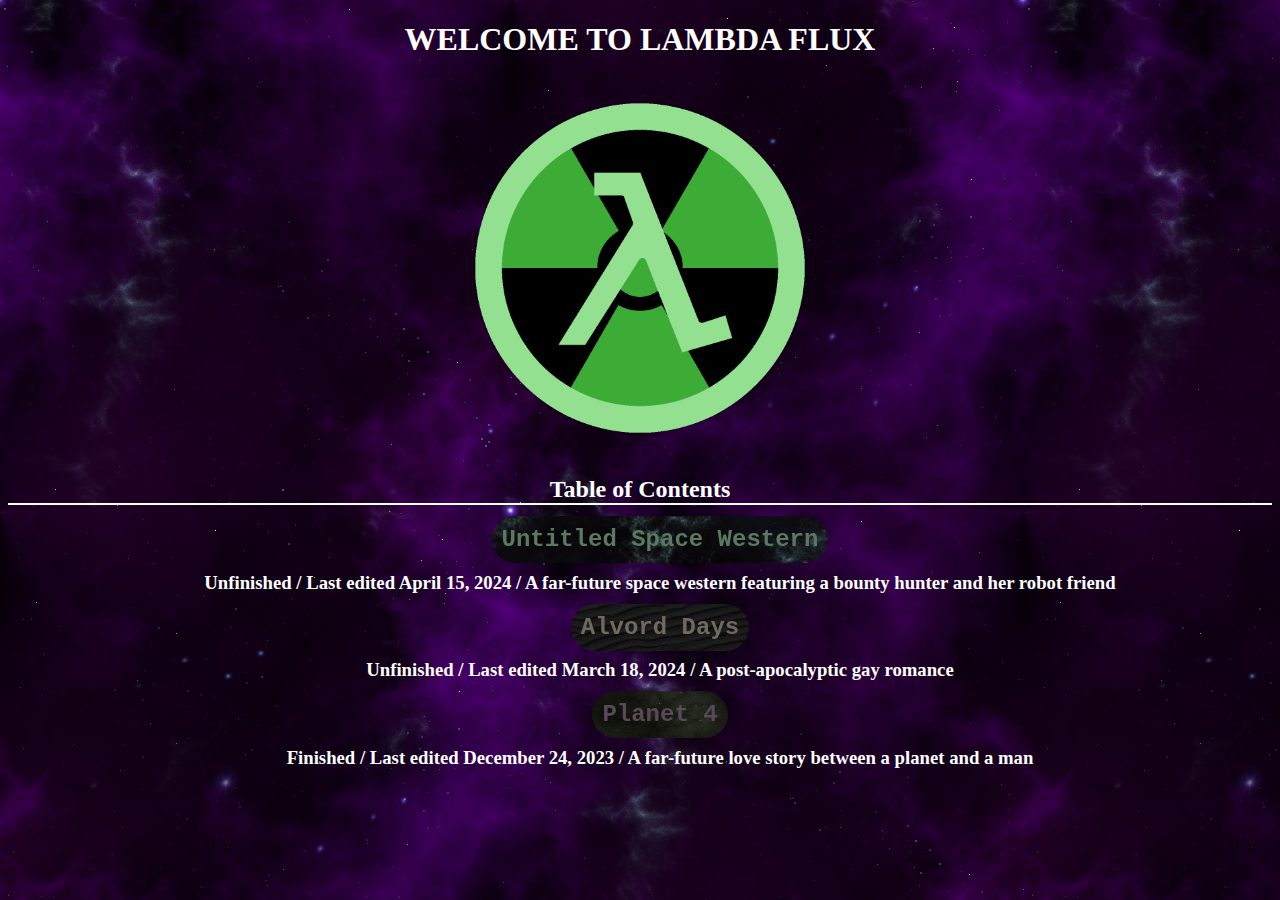
<file: index.html>
<!DOCTYPE html>
<html>
<!-- <ul> unordered list <ol> ordered (numbered) list with <li> inside other elements with list element within-->
<!-- <table> everything within <tr> identifies as table row <td> contains data <th> table column-->
<!-- td elements line up with tr elements-->
<!-- links are added with <a href="(insert link)"> is destination. display for link will be text below with ending tag-->
<!-- <img src="file name">-->
<head>
<link rel="stylesheet" type="text/css" href="mainpage.css">
</head>
<title>Lambda Flux</title>
<body>
<h1>WELCOME TO LAMBDA FLUX</h1>
<div class="flex">
<!--	<div><h2 class=grow><a href='https://www.youtube.com/@egg__boy'><img class=youtube src="youtube.png"></a></h2></div>-->	
	<div class=imgbox><p><img class=lambda src="lambda.png"></p></div>
<!--	<div><h2 class=grow><a href='https://www.instagram.com/henryisegg/'><img class=instagram src="instagram.png"></a></h2></div>-->
</div>
<h2 class="contents"> Table of Contents </h2>
<ul>
<h2 class=grow><a class=spacewestern href='untitledwestern.html'>Untitled Space Western</a></h2></li>
<h3> Unfinished / Last edited April 15, 2024 / A far-future space western featuring a bounty hunter and her robot friend</h3>
<h2 class=grow><a class=alvorddays href="alvorddays.html"> Alvord Days</a></h2></li>
<h3> Unfinished / Last edited March 18, 2024 / A post-apocalyptic gay romance</h3>
<h2 class=grow><a class=planet4 href="planet4.html"> Planet 4</a></h2></li>
<h3> Finished / Last edited December 24, 2023 / A far-future love story between a planet and a man</h3>
</ul>
</body>
</html>
</file>
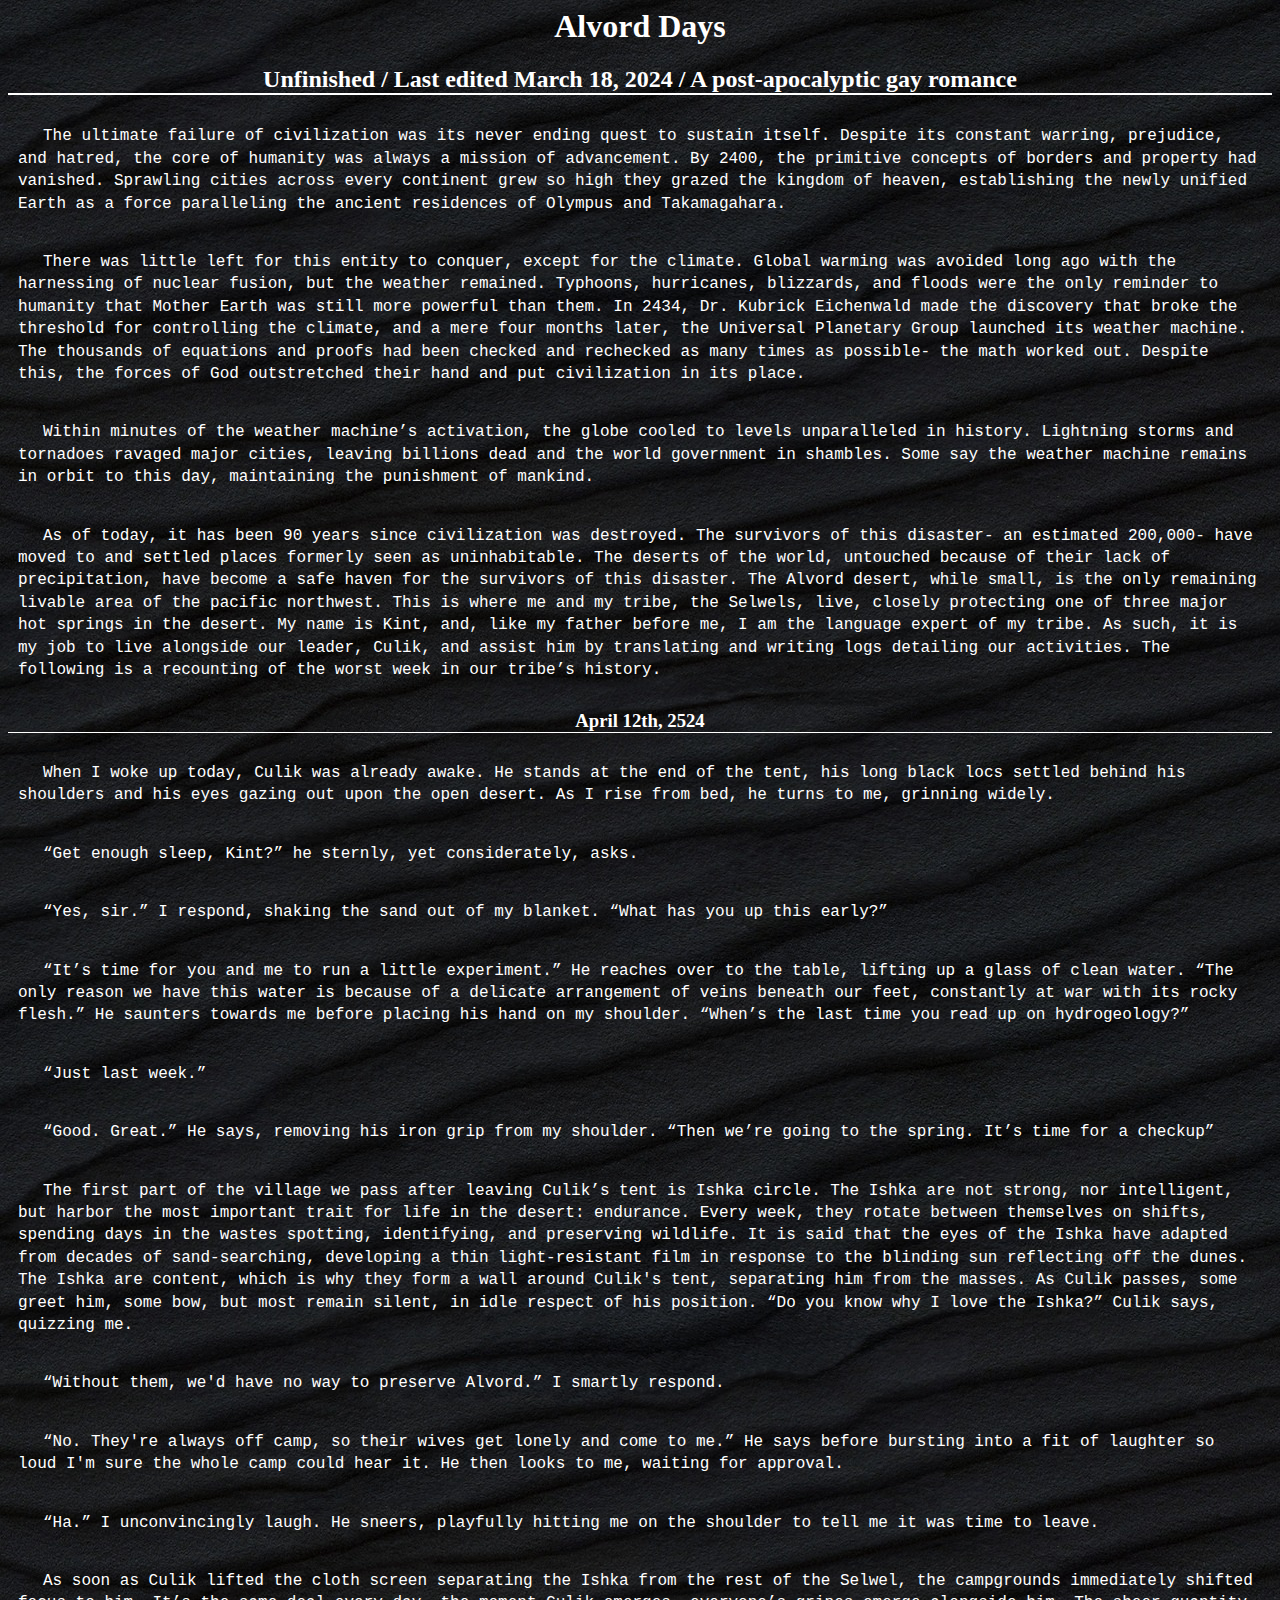
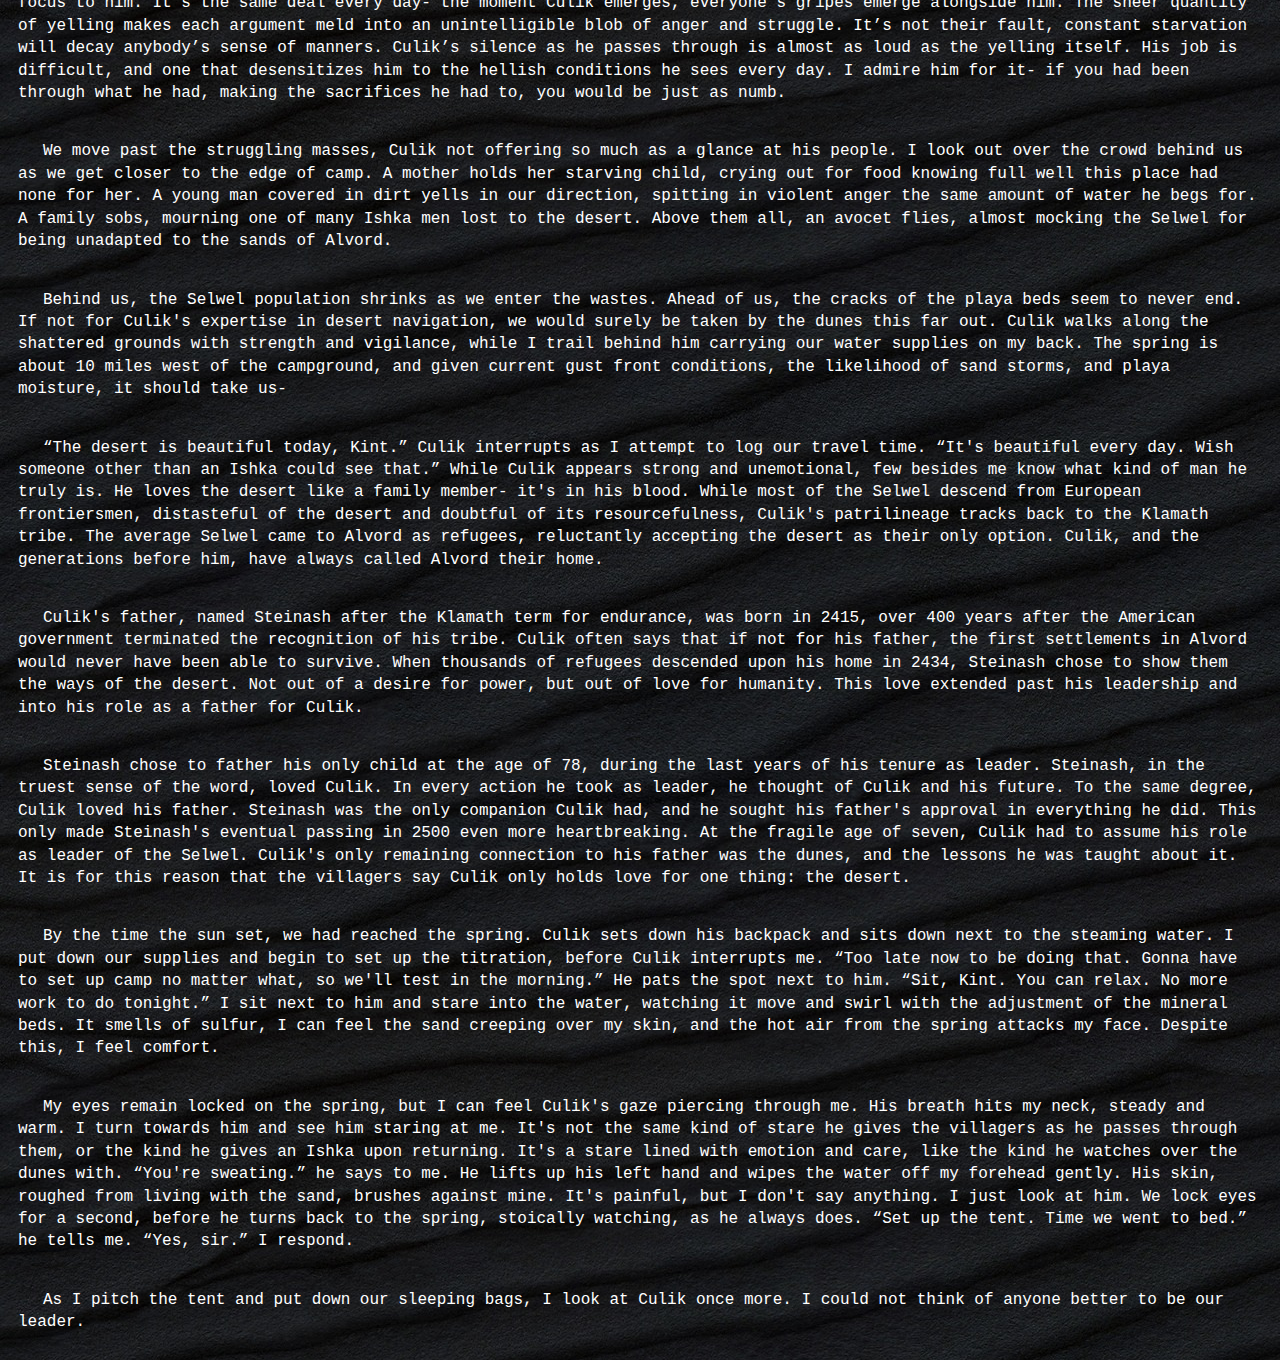
<file: alvorddays.html>
<title> Alvord Days </title>
<head>
<link rel="stylesheet" type="text/css" href="textpage.css">
</head>
<body background="sand.jpg">
<h1><a name="AlvordDays"> Alvord Days</a></h1>
<h2> Unfinished / Last edited March 18, 2024 / A post-apocalyptic gay romance</h2>
<p> The ultimate failure of civilization was its never ending quest to sustain itself. Despite its constant warring, prejudice, and hatred, the core of humanity was always a mission of advancement. By 2400, the primitive concepts of borders and property had vanished. Sprawling cities across every continent grew so high they grazed the kingdom of heaven, establishing the newly unified Earth as a force paralleling the ancient residences of Olympus and Takamagahara. 
<p> There was little left for this entity to conquer, except for the climate. Global warming was avoided long ago with the harnessing of nuclear fusion, but the weather remained. Typhoons, hurricanes, blizzards, and floods were the only reminder to humanity that Mother Earth was still more powerful than them. In 2434, Dr. Kubrick Eichenwald made the discovery that broke the threshold for controlling the climate, and a mere four months later, the Universal Planetary Group launched its weather machine. The thousands of equations and proofs had been checked and rechecked as many times as possible- the math worked out. Despite this, the forces of God outstretched their hand and put civilization in its place.
<p> Within minutes of the weather machine’s activation, the globe cooled to levels unparalleled in history. Lightning storms and tornadoes ravaged major cities, leaving billions dead and the world government in shambles. Some say the weather machine remains in orbit to this day, maintaining the punishment of mankind. 
<p> As of today, it has been 90 years since civilization was destroyed. The survivors of this disaster- an estimated 200,000- have moved to and settled places formerly seen as uninhabitable. The deserts of the world, untouched because of their lack of precipitation, have become a safe haven for the survivors of this disaster. The Alvord desert, while small, is the only remaining livable area of the pacific northwest. This is where me and my tribe, the Selwels, live, closely protecting one of three major hot springs in the desert. My name is Kint, and, like my father before me, I am the language expert of my tribe. As such, it is my job to live alongside our leader, Culik, and assist him by translating and writing logs detailing our activities. The following is a recounting of the worst week in our tribe’s history.
<h3><a name="Day1">April 12th, 2524</h3>
<p> When I woke up today, Culik was already awake. He stands at the end of the tent, his long black locs settled behind his shoulders and his eyes gazing out upon the open desert. As I rise from bed, he turns to me, grinning widely.
<p> “Get enough sleep, Kint?” he sternly, yet considerately, asks.
<p> “Yes, sir.” I respond, shaking the sand out of my blanket. “What has you up this early?”
<p> “It’s time for you and me to run a little experiment.” He reaches over to the table, lifting up a glass of clean water. “The only reason we have this water is because of a delicate arrangement of veins beneath our feet, constantly at war with its rocky flesh.” He saunters towards me before placing his hand on my shoulder. “When’s the last time you read up on hydrogeology?”
<p> “Just last week.”
<p> “Good. Great.” He says, removing his iron grip from my shoulder. “Then we’re going to the spring. It’s time for a checkup”
<p> The first part of the village we pass after leaving Culik’s tent is Ishka circle. The Ishka are not strong, nor intelligent, but harbor the most important trait for life in the desert: endurance. Every week, they rotate between themselves on shifts, spending days in the wastes spotting, identifying, and preserving wildlife. It is said that the eyes of the Ishka have adapted from decades of sand-searching, developing a thin light-resistant film in response to the blinding sun reflecting off the dunes. The Ishka are content, which is why they form a wall around Culik's tent, separating him from the masses. As Culik passes, some greet him, some bow, but most remain silent, in idle respect of his position. “Do you know why I love the Ishka?” Culik says, quizzing me.
<p> “Without them, we'd have no way to preserve Alvord.” I smartly respond.
<p> “No. They're always off camp, so their wives get lonely and come to me.” He says before bursting into a fit of laughter so loud I'm sure the whole camp could hear it. He then looks to me, waiting for approval. 
<p> “Ha.” I unconvincingly laugh. He sneers, playfully hitting me on the shoulder to tell me it was time to leave. 
<p> As soon as Culik lifted the cloth screen separating the Ishka from the rest of the Selwel, the campgrounds immediately shifted focus to him. It’s the same deal every day- the moment Culik emerges, everyone’s gripes emerge alongside him. The sheer quantity of yelling makes each argument meld into an unintelligible blob of anger and struggle. It’s not their fault, constant starvation will decay anybody’s sense of manners. Culik’s silence as he passes through is almost as loud as the yelling itself. His job is difficult, and one that desensitizes him to the hellish conditions he sees every day. I admire him for it- if you had been through what he had, making the sacrifices he had to, you would be just as numb.
<p> We move past the struggling masses, Culik not offering so much as a glance at his people. I look out over the crowd behind us as we get closer to the edge of camp. A mother holds her starving child, crying out for food knowing full well this place had none for her. A young man covered in dirt yells in our direction, spitting in violent anger the same amount of water he begs for. A family sobs, mourning one of many Ishka men lost to the desert. Above them all, an avocet flies, almost mocking the Selwel for being unadapted to the sands of Alvord. 
<p> Behind us, the Selwel population shrinks as we enter the wastes. Ahead of us, the cracks of the playa beds seem to never end. If not for Culik's expertise in desert navigation, we would surely be taken by the dunes this far out. Culik walks along the shattered grounds with strength and vigilance, while I trail behind him carrying our water supplies on my back. The spring is about 10 miles west of the campground, and given current gust front conditions, the likelihood of sand storms, and playa moisture, it should take us-
<p> “The desert is beautiful today, Kint.” Culik interrupts as I attempt to log our travel time. “It's beautiful every day. Wish someone other than an Ishka could see that.” While Culik appears strong and unemotional, few besides me know what kind of man he truly is. He loves the desert like a family member- it's in his blood. While most of the Selwel descend from European frontiersmen, distasteful of the desert and doubtful of its resourcefulness, Culik's patrilineage tracks back to the Klamath tribe. The average Selwel came to Alvord as refugees, reluctantly accepting the desert as their only option. Culik, and the generations before him, have always called Alvord their home. 
<p> Culik's father, named Steinash after the Klamath term for endurance, was born in 2415, over 400 years after the American government terminated the recognition of his tribe. Culik often says that if not for his father, the first settlements in Alvord would never have been able to survive. When thousands of refugees descended upon his home in 2434, Steinash chose to show them the ways of the desert. Not out of a desire for power, but out of love for humanity. This love extended past his leadership and into his role as a father for Culik. 
<p> Steinash chose to father his only child at the age of 78, during the last years of his tenure as leader. Steinash, in the truest sense of the word, loved Culik. In every action he took as leader, he thought of Culik and his future. To the same degree, Culik loved his father. Steinash was the only companion Culik had, and he sought his father's approval in everything he did. This only made Steinash's eventual passing in 2500 even more heartbreaking. At the fragile age of seven, Culik had to assume his role as leader of the Selwel. Culik's only remaining connection to his father was the dunes, and the lessons he was taught about it. It is for this reason that the villagers say Culik only holds love for one thing: the desert. 
<p> By the time the sun set, we had reached the spring. Culik sets down his backpack and sits down next to the steaming water. I put down our supplies and begin to set up the titration, before Culik interrupts me. “Too late now to be doing that. Gonna have to set up camp no matter what, so we'll test in the morning.” He pats the spot next to him. “Sit, Kint. You can relax. No more work to do tonight.” I sit next to him and stare into the water, watching it move and swirl with the adjustment of the mineral beds. It smells of sulfur, I can feel the sand creeping over my skin, and the hot air from the spring attacks my face. Despite this, I feel comfort. 
<p> My eyes remain locked on the spring, but I can feel Culik's gaze piercing through me. His breath hits my neck, steady and warm. I turn towards him and see him staring at me. It's not the same kind of stare he gives the villagers as he passes through them, or the kind he gives an Ishka upon returning. It's a stare lined with emotion and care, like the kind he watches over the dunes with. “You're sweating.” he says to me. He lifts up his left hand and wipes the water off my forehead gently. His skin, roughed from living with the sand, brushes against mine. It's painful, but I don't say anything. I just look at him. We lock eyes for a second, before he turns back to the spring, stoically watching, as he always does. “Set up the tent. Time we went to bed.” he tells me. “Yes, sir.” I respond.
<p> As I pitch the tent and put down our sleeping bags, I look at Culik once more. I could not think of anyone better to be our leader.
</file>
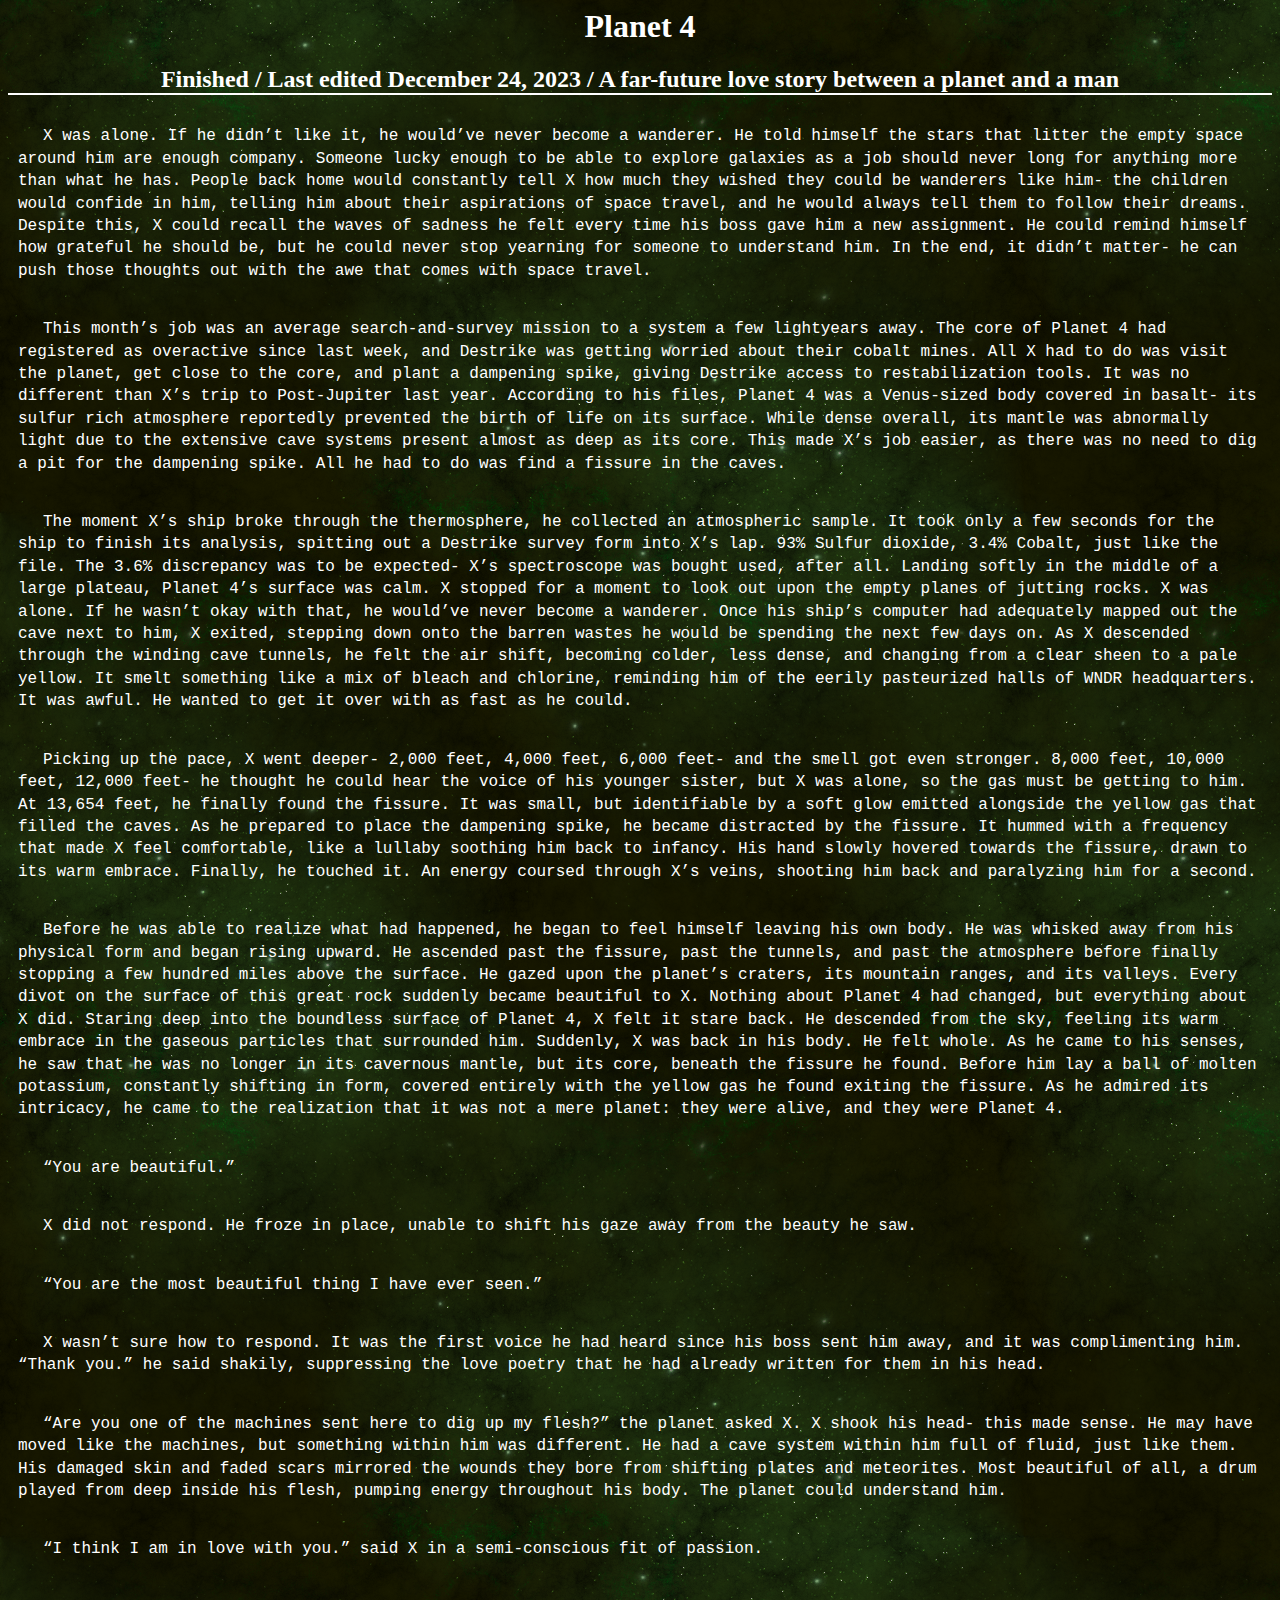
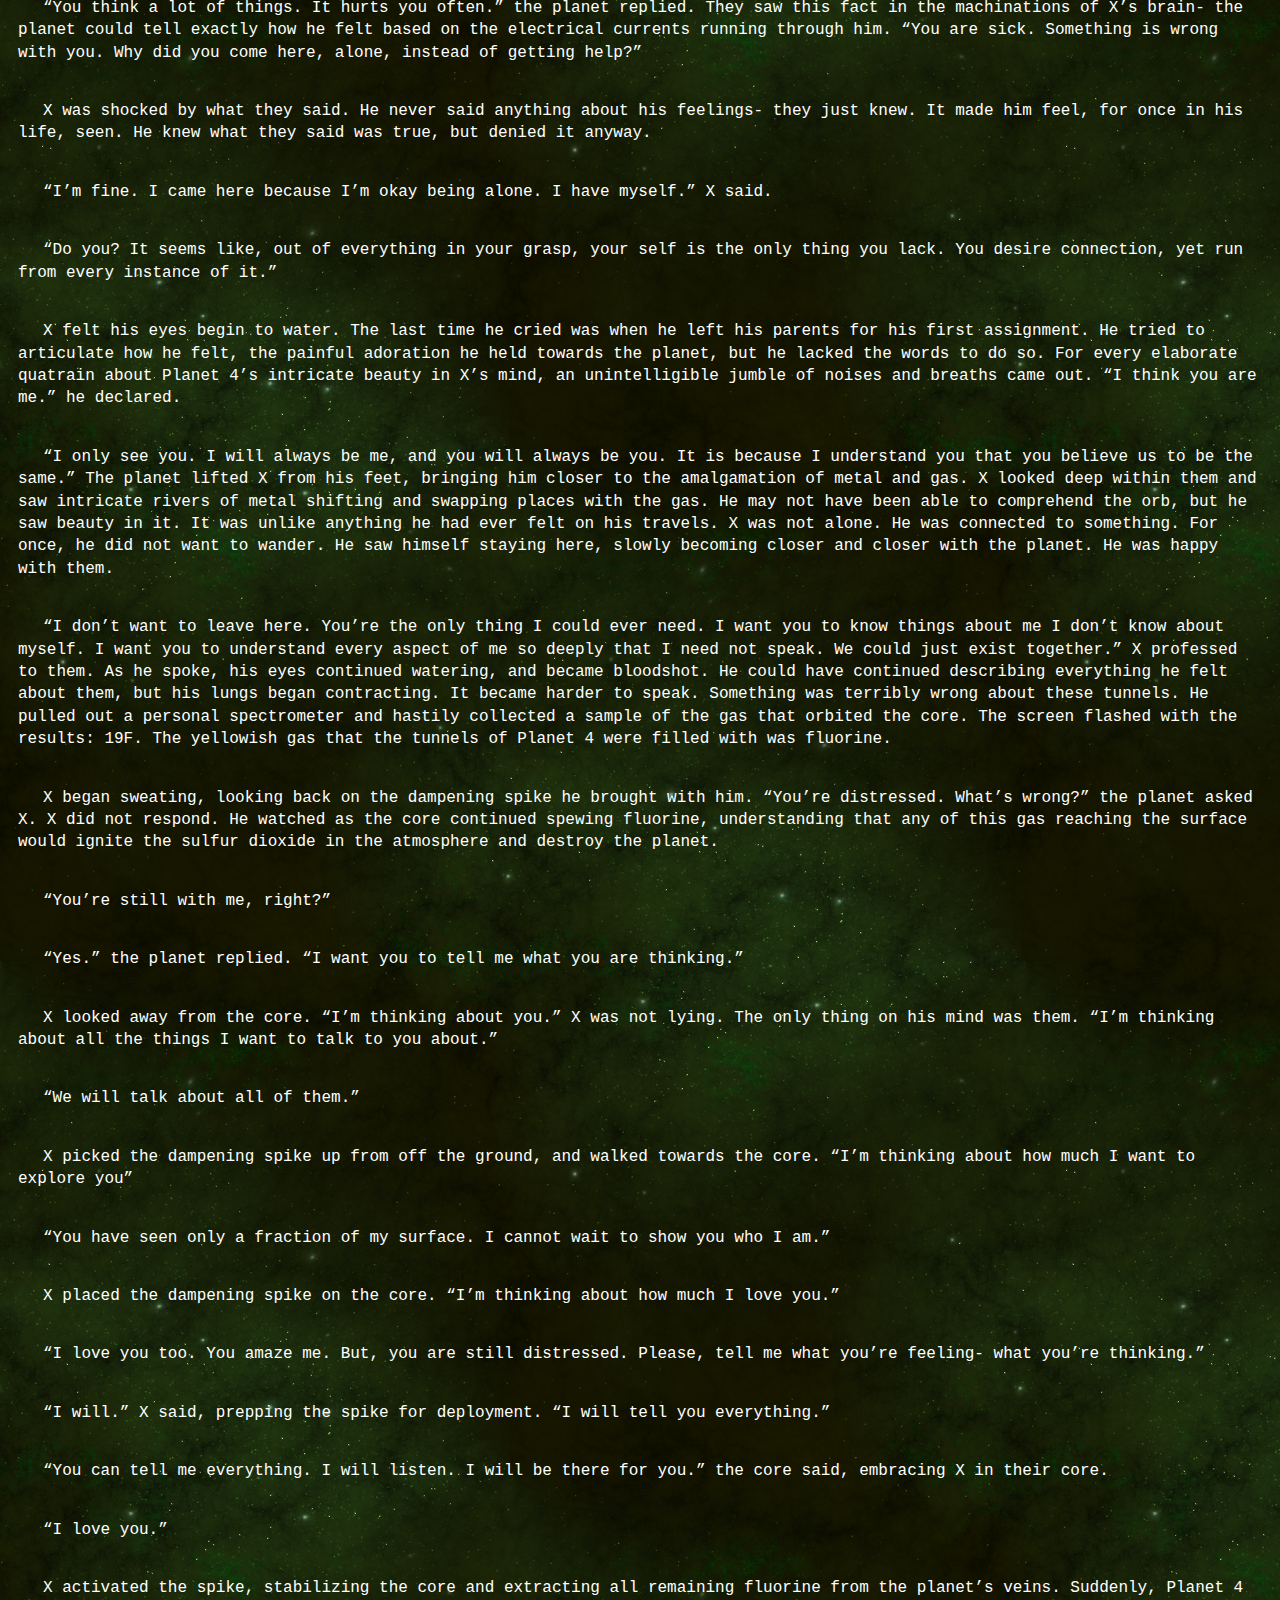
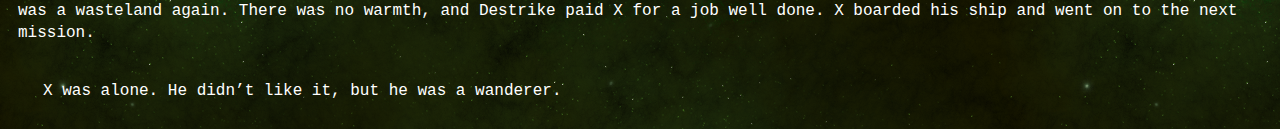
<file: planet4.html>
<title> Planet 4 </title>
<head>
<link rel="stylesheet" type="text/css" href="textpage.css">
</head>
<body background="planet4.png">
<h1><a name="Planet4"> Planet 4</a></h1>
<h2> Finished / Last edited December 24, 2023 / A far-future love story between a planet and a man</h2>
<p> X was alone. If he didn’t like it, he would’ve never become a wanderer. He told himself the stars that litter the empty space around him are enough company. Someone lucky enough to be able to explore galaxies as a job should never long for anything more than what he has. People back home would constantly tell X how much they wished they could be wanderers like him- the children would confide in him, telling him about their aspirations of space travel, and he would always tell them to follow their dreams. Despite this, X could recall the waves of sadness he felt every time his boss gave him a new assignment. He could remind himself how grateful he should be, but he could never stop yearning for someone to understand him. In the end, it didn’t matter- he can push those thoughts out with the awe that comes with space travel. 
<p> This month’s job was an average search-and-survey mission to a system a few lightyears away. The core of Planet 4 had registered as overactive since last week, and Destrike was getting worried about their cobalt mines. All X had to do was visit the planet, get close to the core, and plant a dampening spike, giving Destrike access to restabilization tools. It was no different than X’s trip to Post-Jupiter last year. According to his files, Planet 4 was a Venus-sized body covered in basalt- its sulfur rich atmosphere reportedly prevented the birth of life on its surface. While dense overall, its mantle was abnormally light due to the extensive cave systems present almost as deep as its core. This made X’s job easier, as there was no need to dig a pit for the dampening spike. All he had to do was find a fissure in the caves. 
<p> The moment X’s ship broke through the thermosphere, he collected an atmospheric sample. It took only a few seconds for the ship to finish its analysis, spitting out a Destrike survey form into X’s lap. 93% Sulfur dioxide, 3.4% Cobalt, just like the file. The 3.6% discrepancy was to be expected- X’s spectroscope was bought used, after all. Landing softly in the middle of a large plateau, Planet 4’s surface was calm. X stopped for a moment to look out upon the empty planes of jutting rocks. X was alone. If he wasn’t okay with that, he would’ve never become a wanderer. Once his ship’s computer had adequately mapped out the cave next to him, X exited, stepping down onto the barren wastes he would be spending the next few days on. As X descended through the winding cave tunnels, he felt the air shift, becoming colder, less dense, and changing from a clear sheen to a pale yellow. It smelt something like a mix of bleach and chlorine, reminding him of the eerily pasteurized halls of WNDR headquarters. It was awful. He wanted to get it over with as fast as he could. 
<p> Picking up the pace, X went deeper- 2,000 feet, 4,000 feet, 6,000 feet- and the smell got even stronger. 8,000 feet, 10,000 feet, 12,000 feet- he thought he could hear the voice of his younger sister, but X was alone, so the gas must be getting to him. At 13,654 feet, he finally found the fissure. It was small, but identifiable by a soft glow emitted alongside the yellow gas that filled the caves. As he prepared to place the dampening spike, he became distracted by the fissure. It hummed with a frequency that made X feel comfortable, like a lullaby soothing him back to infancy. His hand slowly hovered towards the fissure, drawn to its warm embrace. Finally, he touched it. An energy coursed through X’s veins, shooting him back and paralyzing him for a second.
<p> Before he was able to realize what had happened, he began to feel himself leaving his own body. He was whisked away from his physical form and began rising upward. He ascended past the fissure, past the tunnels, and past the atmosphere before finally stopping a few hundred miles above the surface. He gazed upon the planet’s craters, its mountain ranges, and its valleys. Every divot on the surface of this great rock suddenly became beautiful to X. Nothing about Planet 4 had changed, but everything about X did. Staring deep into the boundless surface of Planet 4, X felt it stare back. He descended from the sky, feeling its warm embrace in the gaseous particles that surrounded him. Suddenly, X was back in his body. He felt whole. As he came to his senses, he saw that he was no longer in its cavernous mantle, but its core, beneath the fissure he found. Before him lay a ball of molten potassium, constantly shifting in form, covered entirely with the yellow gas he found exiting the fissure. As he admired its intricacy, he came to the realization that it was not a mere planet: they were alive, and they were Planet 4. 
<p> “You are beautiful.”
<p> X did not respond. He froze in place, unable to shift his gaze away from the beauty he saw.
<p> “You are the most beautiful thing I have ever seen.”
<p> X wasn’t sure how to respond. It was the first voice he had heard since his boss sent him away, and it was complimenting him. “Thank you.” he said shakily, suppressing the love poetry that he had already written for them in his head. 
<p> “Are you one of the machines sent here to dig up my flesh?” the planet asked X. X shook his head- this made sense. He may have moved like the machines, but something within him was different. He had a cave system within him full of fluid, just like them. His damaged skin and faded scars mirrored the wounds they bore from shifting plates and meteorites. Most beautiful of all, a drum played from deep inside his flesh, pumping energy throughout his body. The planet could understand him.
<p> “I think I am in love with you.” said X in a semi-conscious fit of passion. 
<p> “You think a lot of things. It hurts you often.” the planet replied. They saw this fact in the machinations of X’s brain- the planet could tell exactly how he felt based on the electrical currents running through him. “You are sick. Something is wrong with you. Why did you come here, alone, instead of getting help?”
<p> X was shocked by what they said. He never said anything about his feelings- they just knew. It made him feel, for once in his life, seen. He knew what they said was true, but denied it anyway. 
<p> “I’m fine. I came here because I’m okay being alone. I have myself.” X said.
<p> “Do you? It seems like, out of everything in your grasp, your self is the only thing you lack. You desire connection, yet run from every instance of it.”
<p> X felt his eyes begin to water. The last time he cried was when he left his parents for his first assignment. He tried to articulate how he felt, the painful adoration he held towards the planet, but he lacked the words to do so. For every elaborate quatrain about Planet 4’s intricate beauty in X’s mind, an unintelligible jumble of noises and breaths came out. “I think you are me.” he declared.
<p> “I only see you. I will always be me, and you will always be you. It is because I understand you that you believe us to be the same.” The planet lifted X from his feet, bringing him closer to the amalgamation of metal and gas. X looked deep within them and saw intricate rivers of metal shifting and swapping places with the gas. He may not have been able to comprehend the orb, but he saw beauty in it. It was unlike anything he had ever felt on his travels. X was not alone. He was connected to something. For once, he did not want to wander. He saw himself staying here, slowly becoming closer and closer with the planet. He was happy with them. 
<p> “I don’t want to leave here. You’re the only thing I could ever need. I want you to know things about me I don’t know about myself. I want you to understand every aspect of me so deeply that I need not speak. We could just exist together.” X professed to them. As he spoke, his eyes continued watering, and became bloodshot. He could have continued describing everything he felt about them, but his lungs began contracting. It became harder to speak. Something was terribly wrong about these tunnels. He pulled out a personal spectrometer and hastily collected a sample of the gas that orbited the core. The screen flashed with the results: 19F. The yellowish gas that the tunnels of Planet 4 were filled with was fluorine.
<p> X began sweating, looking back on the dampening spike he brought with him. “You’re distressed. What’s wrong?” the planet asked X. X did not respond. He watched as the core continued spewing fluorine, understanding that any of this gas reaching the surface would ignite the sulfur dioxide in the atmosphere and destroy the planet. 
<p> “You’re still with me, right?”
<p> “Yes.” the planet replied. “I want you to tell me what you are thinking.”
<p> X looked away from the core. “I’m thinking about you.” X was not lying. The only thing on his mind was them. “I’m thinking about all the things I want to talk to you about.”
<p> “We will talk about all of them.”
<p> X picked the dampening spike up from off the ground, and walked towards the core. “I’m thinking about how much I want to explore you”
<p> “You have seen only a fraction of my surface. I cannot wait to show you who I am.”
<p> X placed the dampening spike on the core. “I’m thinking about how much I love you.”
<p> “I love you too. You amaze me. But, you are still distressed. Please, tell me what you’re feeling- what you’re thinking.”
<p> “I will.” X said, prepping the spike for deployment. “I will tell you everything.”
<p> “You can tell me everything. I will listen. I will be there for you.” the core said, embracing X in their core. 
<p> “I love you.”
<p> X activated the spike, stabilizing the core and extracting all remaining fluorine from the planet’s veins. Suddenly, Planet 4 was a wasteland again. There was no warmth, and Destrike paid X for a job well done. X boarded his ship and went on to the next mission.
<p> X was alone. He didn’t like it, but he was a wanderer. </p>
</file>
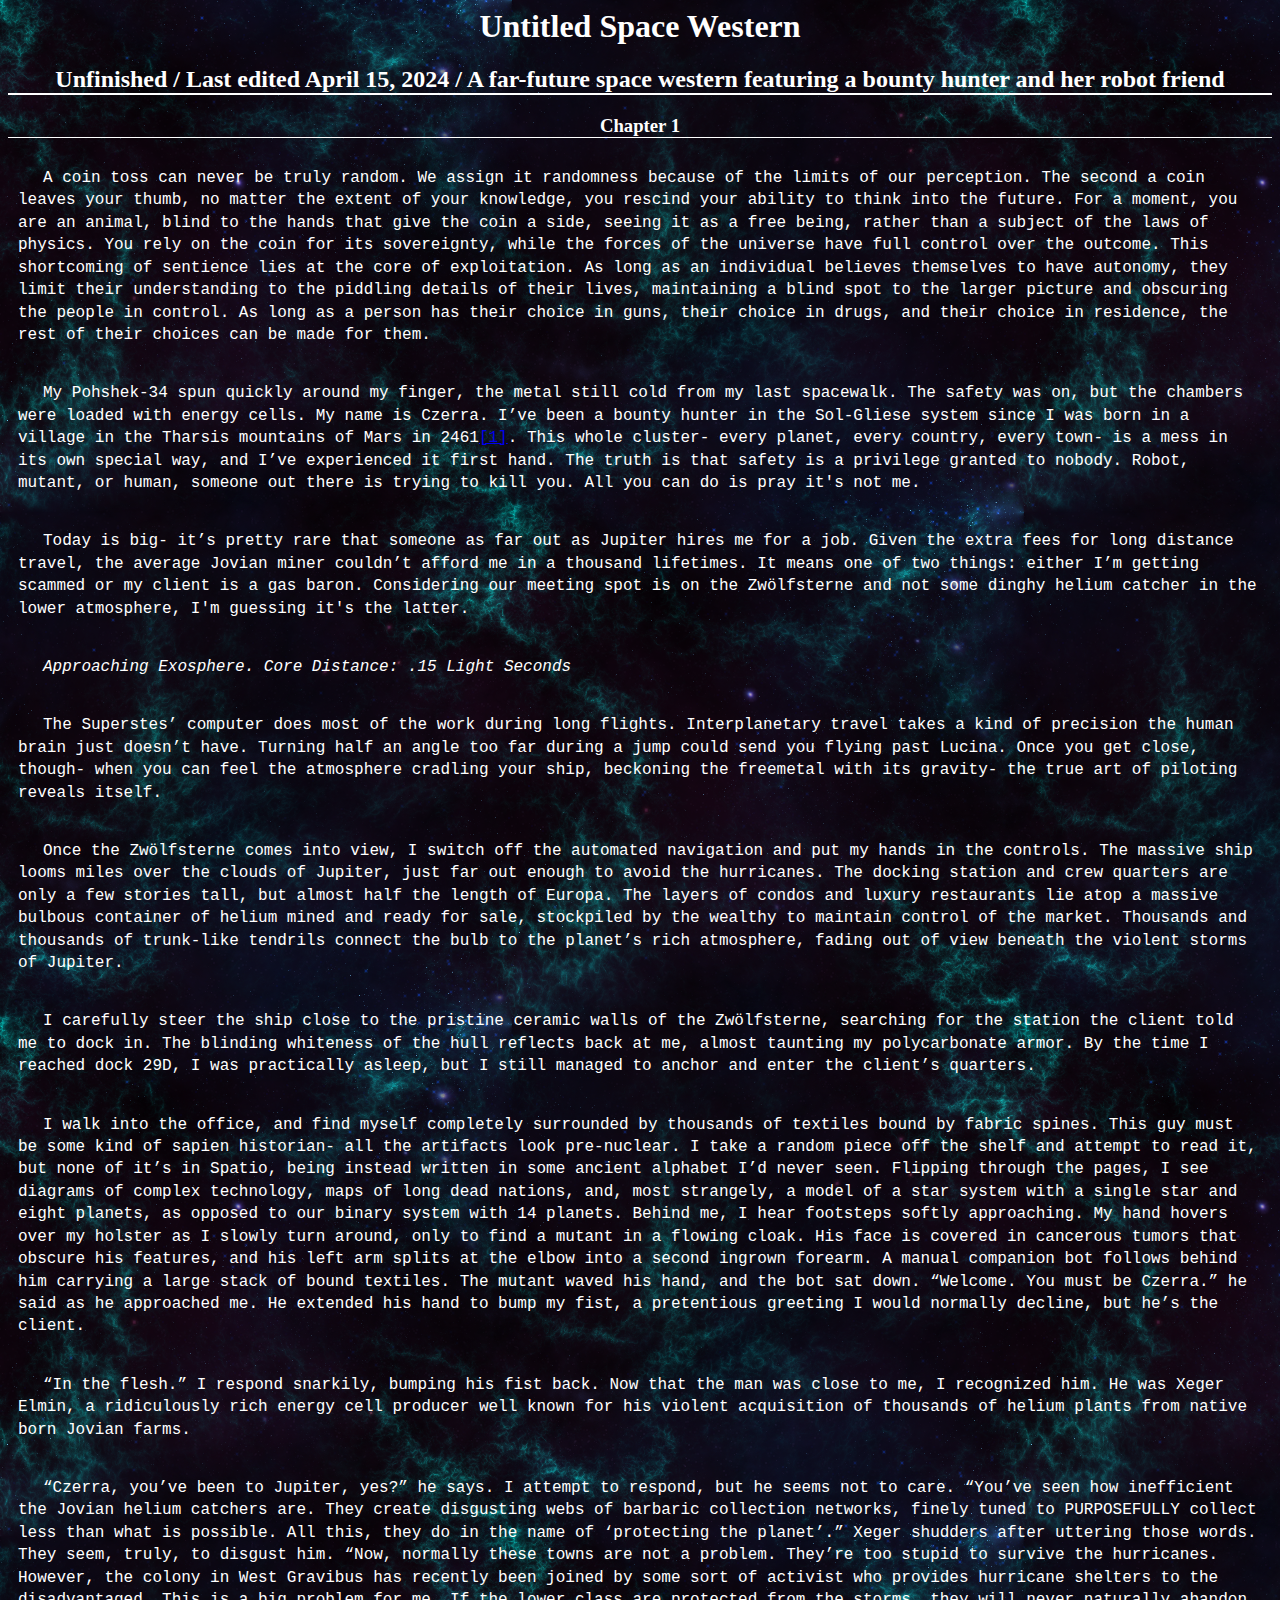
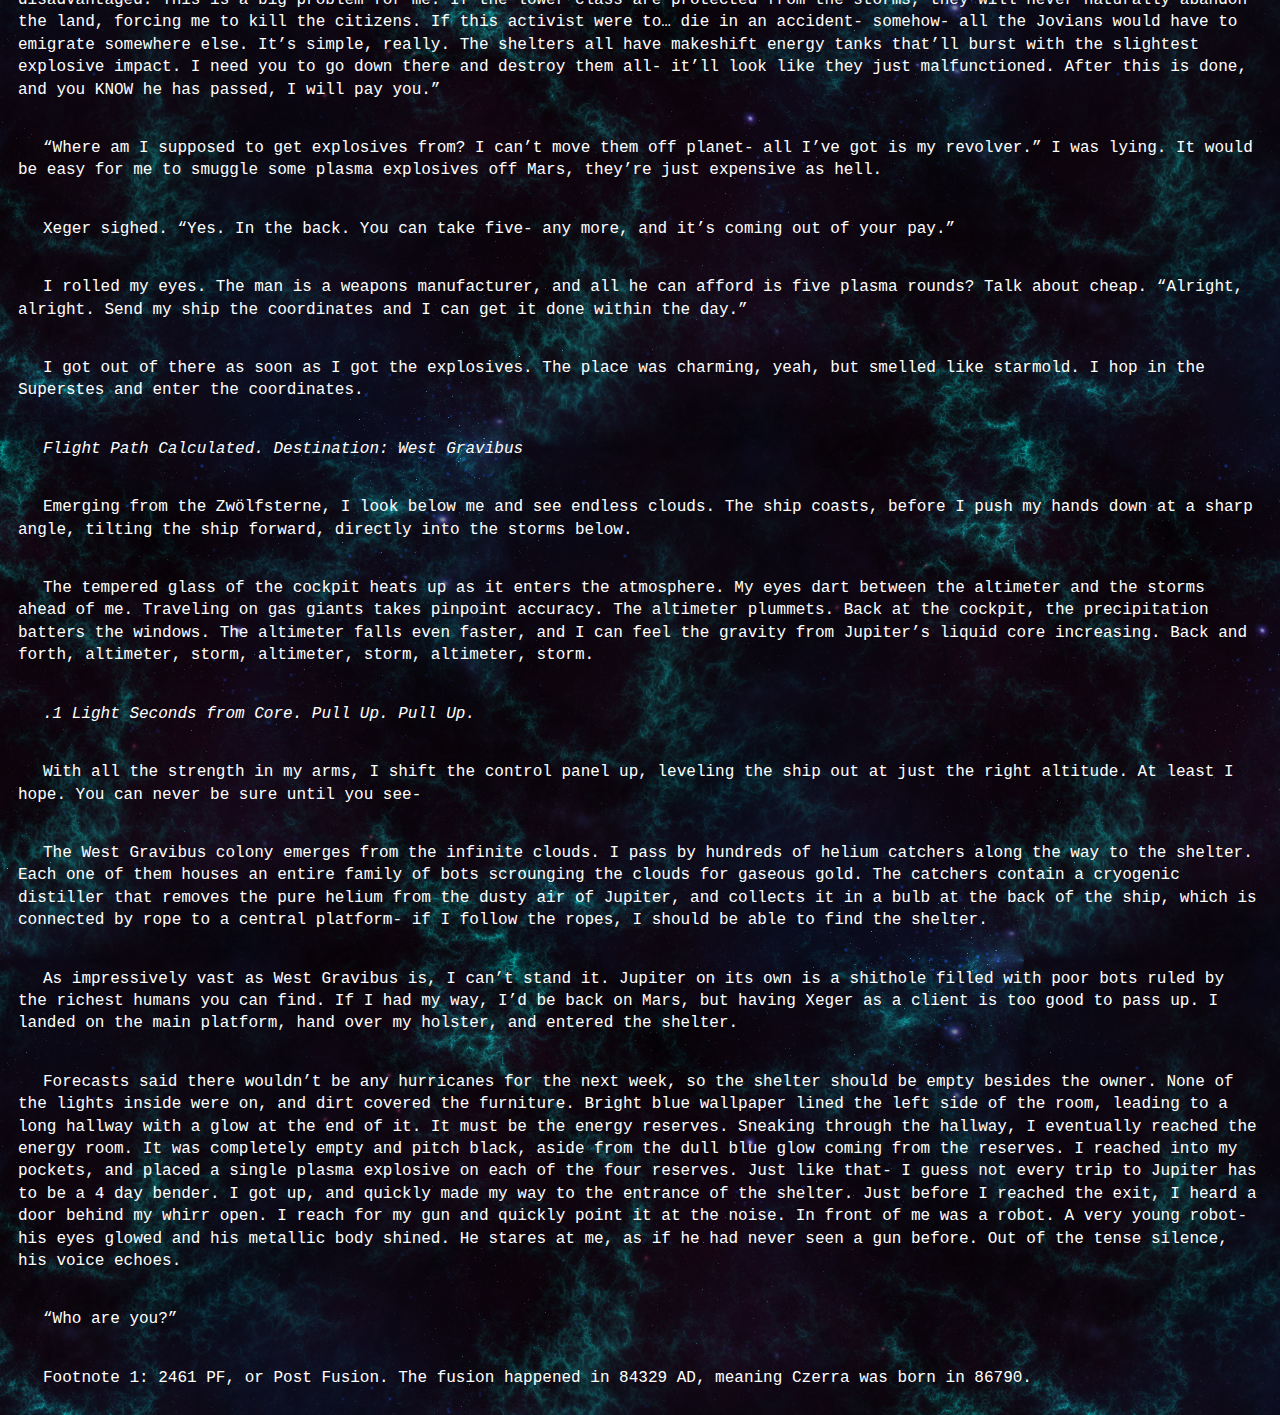
<file: untitledwestern.html>
<title> Untitled Space Western </title>
<head>
<link rel="stylesheet" type="text/css" href="textpage.css">
</head>
<body background="spacewestern.png">
<h1><a name="SpaceWestern"> Untitled Space Western</a></h1>
<h2> Unfinished / Last edited April 15, 2024 / A far-future space western featuring a bounty hunter and her robot friend</h2>
<h3><a name="Chapter1">Chapter 1</h3>
<p>A coin toss can never be truly random. We assign it randomness because of the limits of our perception. The second a coin leaves your thumb, no matter the extent of your knowledge, you rescind your ability to think into the future. For a moment, you are an animal, blind to the hands that give the coin a side, seeing it as a free being, rather than a subject of the laws of physics. You rely on the coin for its sovereignty, while the forces of the universe have full control over the outcome. This shortcoming of sentience lies at the core of exploitation. As long as an individual believes themselves to have autonomy, they limit their understanding to the piddling details of their lives, maintaining a blind spot to the larger picture and obscuring the people in control. As long as a person has their choice in guns, their choice in drugs, and their choice in residence, the rest of their choices can be made for them. 
<p>My Pohshek-34 spun quickly around my finger, the metal still cold from my last spacewalk. The safety was on, but the chambers were loaded with energy cells. My name is Czerra. I’ve been a bounty hunter in the Sol-Gliese system since I was born in a village in the Tharsis mountains of Mars in 2461<a href="#footnote1">[1]</a>. This whole cluster- every planet, every country, every town- is a mess in its own special way, and I’ve experienced it first hand. The truth is that safety is a privilege granted to nobody. Robot, mutant, or human, someone out there is trying to kill you. All you can do is pray it's not me. 
<p>Today is big- it’s pretty rare that someone as far out as Jupiter hires me for a job. Given the extra fees for long distance travel, the average Jovian miner couldn’t afford me in a thousand lifetimes. It means one of two things: either I’m getting scammed or my client is a gas baron. Considering our meeting spot is on the Zwölfsterne and not some dinghy helium catcher in the lower atmosphere, I'm guessing it's the latter. 
<p><i>Approaching Exosphere. Core Distance: .15 Light Seconds</i>
<p>The Superstes’ computer does most of the work during long flights. Interplanetary travel takes a kind of precision the human brain just doesn’t have. Turning half an angle too far during a jump could send you flying past Lucina. Once you get close, though- when you can feel the atmosphere cradling your ship, beckoning the freemetal with its gravity- the true art of piloting reveals itself.
<p>Once the Zwölfsterne comes into view, I switch off the automated navigation and put my hands in the controls. The massive ship looms miles over the clouds of Jupiter, just far out enough to avoid the hurricanes. The docking station and crew quarters are only a few stories tall, but almost half the length of Europa. The layers of condos and luxury restaurants lie atop a massive bulbous container of helium mined and ready for sale, stockpiled by the wealthy to maintain control of the market. Thousands and thousands of trunk-like tendrils connect the bulb to the planet’s rich atmosphere, fading out of view beneath the violent storms of Jupiter. 
<p>I carefully steer the ship close to the pristine ceramic walls of the Zwölfsterne, searching for the station the client told me to dock in. The blinding whiteness of the hull reflects back at me, almost taunting my polycarbonate armor. By the time I reached dock 29D, I was practically asleep, but I still managed to anchor and enter the client’s quarters.
<p>I walk into the office, and find myself completely surrounded by thousands of textiles bound by fabric spines. This guy must be some kind of sapien historian- all the artifacts look pre-nuclear. I take a random piece off the shelf and attempt to read it, but none of it’s in Spatio, being instead written in some ancient alphabet I’d never seen. Flipping through the pages, I see diagrams of complex technology, maps of long dead nations, and, most strangely, a model of a star system with a single star and eight planets, as opposed to our binary system with 14 planets. Behind me, I hear footsteps softly approaching. My hand hovers over my holster as I slowly turn around, only to find a mutant in a flowing cloak. His face is covered in cancerous tumors that obscure his features, and his left arm splits at the elbow into a second ingrown forearm. A manual companion bot follows behind him carrying a large stack of bound textiles. The mutant waved his hand, and the bot sat down. “Welcome. You must be Czerra.” he said as he approached me. He extended his hand to bump my fist, a pretentious greeting I would normally decline, but he’s the client.
<p>“In the flesh.” I respond snarkily, bumping his fist back. Now that the man was close to me, I recognized him. He was Xeger Elmin, a ridiculously rich energy cell producer well known for his violent acquisition of thousands of helium plants from native born Jovian farms. 
<p>“Czerra, you’ve been to Jupiter, yes?” he says. I attempt to respond, but he seems not to care. “You’ve seen how inefficient the Jovian helium catchers are. They create disgusting webs of barbaric collection networks, finely tuned to PURPOSEFULLY collect less than what is possible. All this, they do in the name of ‘protecting the planet’.” Xeger shudders after uttering those words. They seem, truly, to disgust him. “Now, normally these towns are not a problem. They’re too stupid to survive the hurricanes. However, the colony in West Gravibus has recently been joined by some sort of activist who provides hurricane shelters to the disadvantaged. This is a big problem for me. If the lower class are protected from the storms, they will never naturally abandon the land, forcing me to kill the citizens. If this activist were to… die in an accident- somehow- all the Jovians would have to emigrate somewhere else. It’s simple, really. The shelters all have makeshift energy tanks that’ll burst with the slightest explosive impact. I need you to go down there and destroy them all- it’ll look like they just malfunctioned. After this is done, and you KNOW he has passed, I will pay you.”
<p>“Where am I supposed to get explosives from? I can’t move them off planet- all I’ve got is my revolver.” I was lying. It would be easy for me to smuggle some plasma explosives off Mars, they’re just expensive as hell.
<p>Xeger sighed. “Yes. In the back. You can take five- any more, and it’s coming out of your pay.”
<p>I rolled my eyes. The man is a weapons manufacturer, and all he can afford is five plasma rounds? Talk about cheap. “Alright, alright. Send my ship the coordinates and I can get it done within the day.”
<p>I got out of there as soon as I got the explosives. The place was charming, yeah, but smelled like starmold. I hop in the Superstes and enter the coordinates.
<p><i>Flight Path Calculated. Destination: West Gravibus</i>
<p>Emerging from the Zwölfsterne, I look below me and see endless clouds. The ship coasts, before I push my hands down at a sharp angle, tilting the ship forward, directly into the storms below. 
<p>The tempered glass of the cockpit heats up as it enters the atmosphere. My eyes dart between the altimeter and the storms ahead of me. Traveling on gas giants takes pinpoint accuracy. The altimeter plummets. Back at the cockpit, the precipitation batters the windows. The altimeter falls even faster, and I can feel the gravity from Jupiter’s liquid core increasing. Back and forth, altimeter, storm, altimeter, storm, altimeter, storm.
<p><i>.1 Light Seconds from Core. Pull Up. Pull Up.</i>
<p>With all the strength in my arms, I shift the control panel up, leveling the ship out at just the right altitude. At least I hope. You can never be sure until you see-
<p>The West Gravibus colony emerges from the infinite clouds. I pass by hundreds of helium catchers along the way to the shelter. Each one of them houses an entire family of bots scrounging the clouds for gaseous gold. The catchers contain a cryogenic distiller that removes the pure helium from the dusty air of Jupiter, and collects it in a bulb at the back of the ship, which is connected by rope to a central platform- if I follow the ropes, I should be able to find the shelter. 
<p>As impressively vast as West Gravibus is, I can’t stand it. Jupiter on its own is a shithole filled with poor bots ruled by the richest humans you can find. If I had my way, I’d be back on Mars, but having Xeger as a client is too good to pass up. I landed on the main platform, hand over my holster, and entered the shelter.
<p>Forecasts said there wouldn’t be any hurricanes for the next week, so the shelter should be empty besides the owner. None of the lights inside were on, and dirt covered the furniture. Bright blue wallpaper lined the left side of the room, leading to a long hallway with a glow at the end of it. It must be the energy reserves. Sneaking through the hallway, I eventually reached the energy room. It was completely empty and pitch black, aside from the dull blue glow coming from the reserves. I reached into my pockets, and placed a single plasma explosive on each of the four reserves. Just like that- I guess not every trip to Jupiter has to be a 4 day bender. I got up, and quickly made my way to the entrance of the shelter. Just before I reached the exit, I heard a door behind my whirr open. I reach for my gun and quickly point it at the noise. In front of me was a robot. A very young robot- his eyes glowed and his metallic body shined. He stares at me, as if he had never seen a gun before. Out of the tense silence, his voice echoes. 
<p>“Who are you?”
<p><a name="footnote1">Footnote 1: 2461 PF, or Post Fusion. The fusion happened in 84329 AD, meaning Czerra was born in 86790.
</file>
<file: mainpage.css>
body{
	color:white;
	background-image: url("space.png");
	text-align: center;
}
li{
	list-style-type:none;
}
h2.contents{
	border-bottom:2px solid white;
	text-align:center;
}
a{ 
    color: purple;
    text-decoration:none;
	font-family: courier;
}
.alvorddays{
	color:	#7d674a;
	background-image: url("sand.jpg");
	background-size: cover;
	background-position:center;
	border-radius: 25px;
	padding:10px;
	text-align:center;
}
.spacewestern{
	color: #278a43;
	background-image: url("spacewestern.png");
	background-size: cover;
	background-position:center;
	border-radius: 25px;
	padding:10px;
	text-align:center;
}
.planet4{
	color: #70406A;
	background-image: url("planet4.png");
	background-size: cover;
	background-position:center;
	border-radius: 25px;
	padding:10px;
	text-align:center;
}
.column{
	float: left;
	width: 30%
}
.center{
	align-items:center;
}
.grow{ 
	transition: all .2s ease-in-out; 
	width: fit-content;
	margin: auto;
	filter: gray;
	filter: saturate(30%);
	text-align:center;
}
.grow:hover{ 
	transform: scale(1.1); 
	filter: none;
	filter:saturate(100%);
}
.flex{
	display:flex;
	flex-direction:row;
	justify-content: center;
	align-items:center;
	align-content:center;
}
.youtube{
	width:auto;
	height:auto;
}
.instagram{
	width:auto;
	height:auto;
}
.imgbox{
	display:grid;
	height:100%;
}
.lambda{
    padding: 0;
    display: block;
    margin: 0 auto;
    max-height: 100%;
    max-width: 58%;
}
</file>
<file: textpage.css>
body{
	color:white;
}
p{
	text-indent:25px;
	font-family:courier;
	line-height:1.4em;
	padding: 10px;
}
h1, h2, h3{
	text-align:center
}
h2{
	border-bottom:2px solid white;
}
h3{
	border-bottom:1px solid white;
}
</file>
